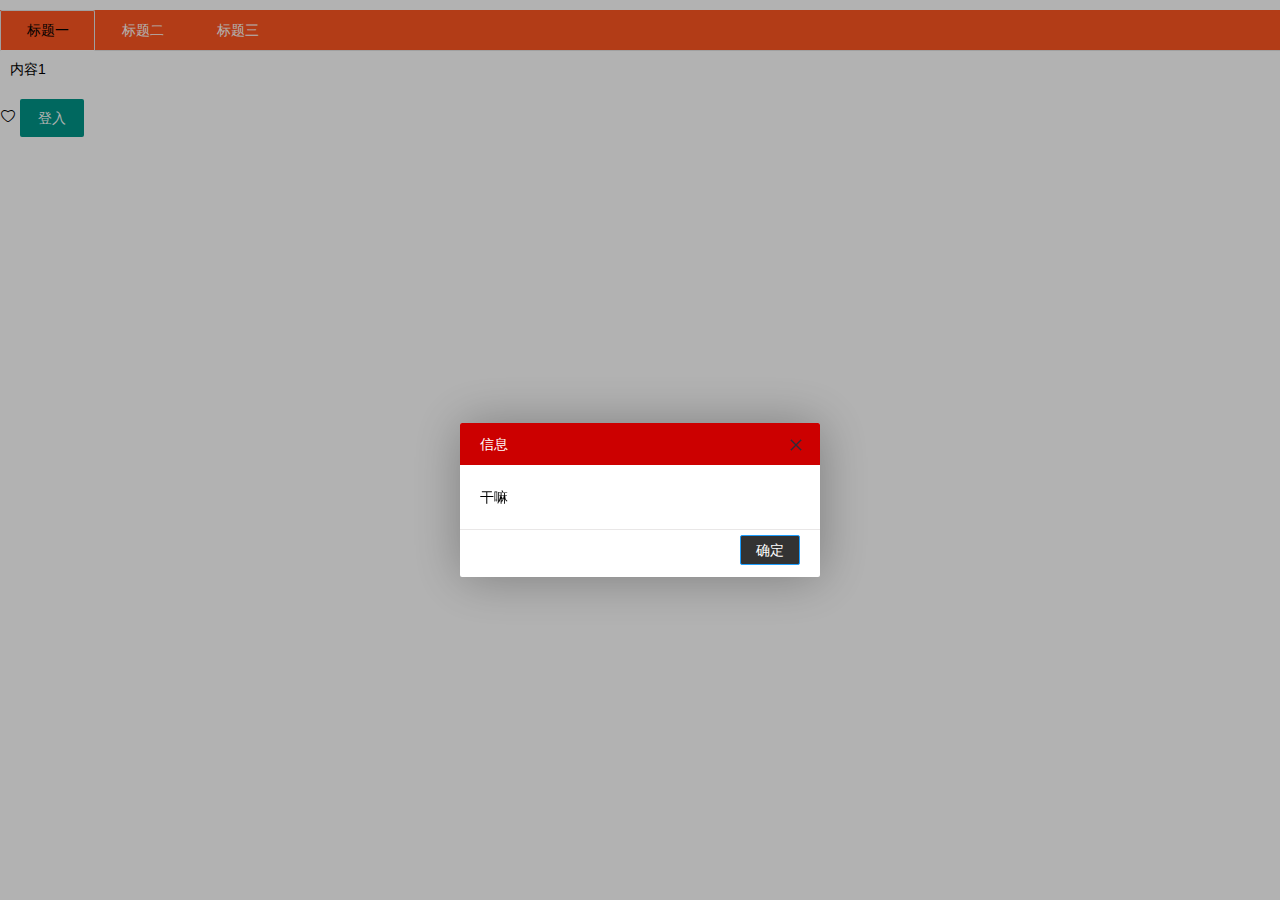
<file: layui/index.html>
<!DOCTYPE html>
<html>

<head>
  <meta charset="utf-8">
  <meta name="viewport" content="width=device-width, initial-scale=1, maximum-scale=1">
  <title>开始使用layui</title>
  <link rel="stylesheet" href="../layui/css/layui.css">
  <link rel="stylesheet" href="../layui/css/index.css">
</head>

<body>
  <div class="layui-tab">
    <ul class="layui-tab-title layui-bg-red">
      <li class="layui-this">标题一</li>
      <li>标题二</li>
      <li>标题三</li>
    </ul>
    <div class="layui-tab-content">
      <div class="layui-tab-item layui-show">内容1</div>
      <div class="layui-tab-item">内容2</div>
      <div class="layui-tab-item">内容3</div>
    </div>
  </div>
  <i class="layui-icon layui-icon-heart"></i>
  <button class="layui-btn" lay-submit lay-filter="login">登入</button>
  <!-- 你的HTML代码 -->
  <!-- <img src="images/face/3547992.gif" alt=""> -->
  <!-- 一般用于开发环境 -->
  <!-- <script src="../layui/layui.js"></script> -->
  <!-- <script src="../layui/layui.js"></script> -->
  <!-- <script>
    //一般直接写在一个js文件中

    // layui.use(["模块一","模块二"])模块加载
    // layui.use(['layer', 'form'], function () {
    //   var layer = layui.layer,
    //   form = layui.form;
    //   layer.msg('Hello World');
    //   console.log(layui.layer)
    // });
    layui.config({
      base: './my-module/js/' //你存放新模块的目录，注意，不是layui的模块目录
    }).use('index',function(){
      var index = layui.index
      console.log(index.index(5678))
    })

  </script> -->
    <!-- 一般用于线上环境 -->
    <script src="../layui/layui.all.js"></script>
    <script src="./demo.js"></script>
    <script>
      ! function () {
        //无需再执行layui.use()方法加载模块，直接使用即可
        // var form = layui.form,
        //   layer = layui.layer;
        //   layer.open({
        //     anim:6
        //   });
        // layer.msg('Hello World');

        // layui.config({
        //   base:'./my-module/js/'
        // }).use('index',function(){
        //   var index = layui.index
        //   console.log(index.index(564))
        // })
        // //…
        // var obj = 
        //   {
        //     key:"用户",
        //     value:{
        //       "姓名":"覃雷",
        //       "age":"50",
        //       "密码":123456
        //     }
        //   }
        // // 增  改
        // layui.data('user',obj)
        //   // 删
        // layui.data('user',{
        //   key:"姓名",
        //   remove:true
        // })
        // // 查
        // console.log(layui.data('user'))
        // // 查看设备信息
        // var device = layui.device();
        // console.log(device)


      }();
      
    </script>
  
</body>

</html>
</file>
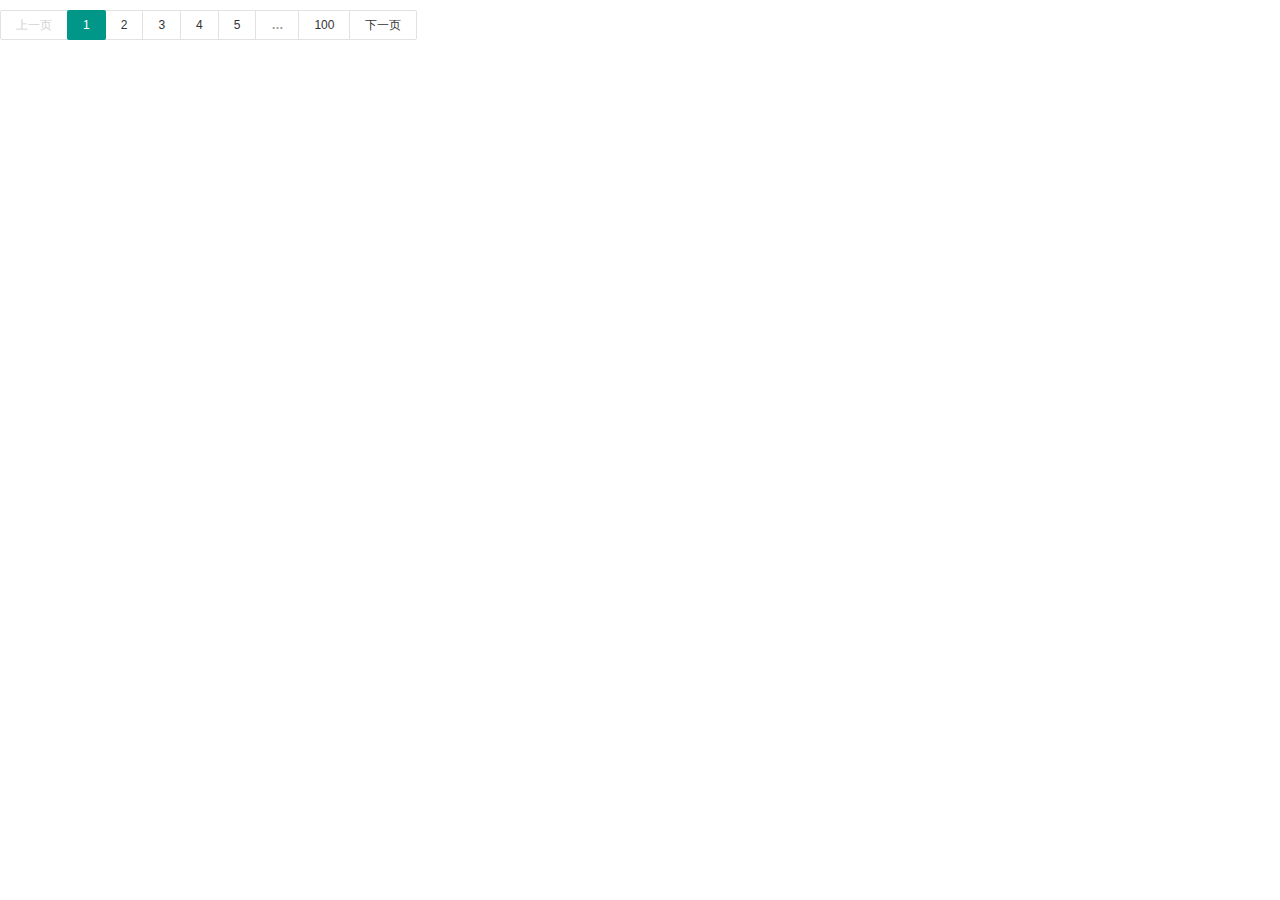
<file: layui/chat.html>
<!DOCTYPE html>
<html>

<head>
  <meta charset="utf-8">
  <title>layPage快速使用</title>
  <link rel="stylesheet" href="./css/layui.css" media="all">
</head>

<body>

  <div id="test1"></div>

  <script src="./layui.js"></script>
  <script>
    layui.use('laypage', function () {
      var laypage = layui.laypage;

      //执行一个laypage实例
      laypage.render({
        elem: 'test1' //注意，这里的 test1 是 ID，不用加 # 号
          ,
        count: 1000 //数据总数，从服务端得到
      });
    });
  </script>
</body>

</html>
</file>
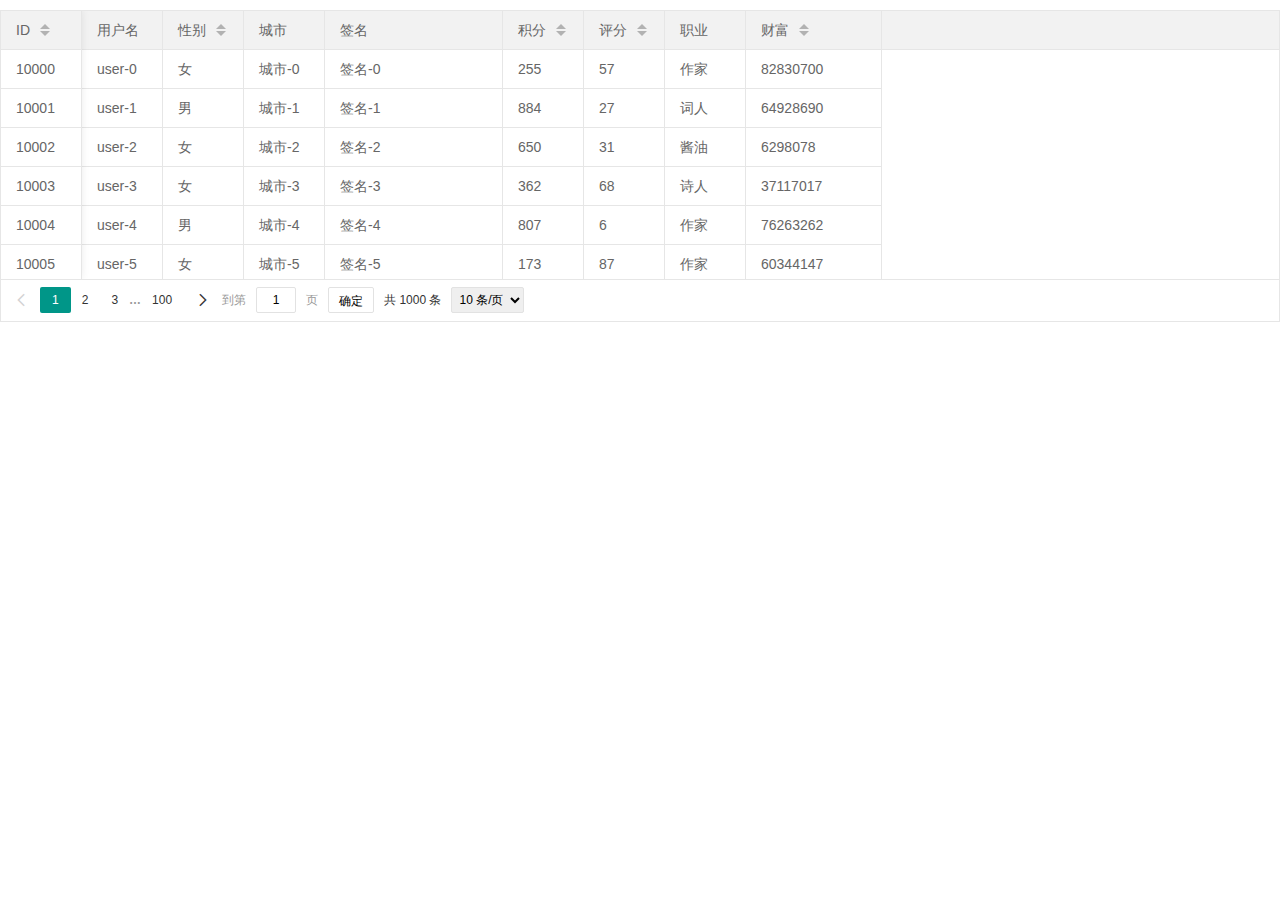
<file: layui/table.html>
<!DOCTYPE html>
<html>

<head>
  <meta charset="utf-8">
  <title>table模块快速使用</title>
  <link rel="stylesheet" href="../layui/css/layui.css" media="all">
</head>

<body>

  <table id="demo" lay-filter="test"></table>

  <script src="../layui/layui.js"></script>
  <script>
    layui.use('table', function () {
      var table = layui.table;

      //第一个实例
      table.render({
        elem: '#demo',
        height: 312,
        url: './demo/table/user.json' //数据接口
          ,
        page: true //开启分页
          ,
        cols: [
          [ //表头
            {
              field: 'id',
              title: 'ID',
              width: 80,
              sort: true,
              fixed: 'left'
            }, {
              field: 'username',
              title: '用户名',
              width: 80
            }, {
              field: 'sex',
              title: '性别',
              width: 80,
              sort: true
            }, {
              field: 'city',
              title: '城市',
              width: 80
            }, {
              field: 'sign',
              title: '签名',
              width: 177
            }, {
              field: 'experience',
              title: '积分',
              width: 80,
              sort: true
            }, {
              field: 'score',
              title: '评分',
              width: 80,
              sort: true
            }, {
              field: 'classify',
              title: '职业',
              width: 80
            }, {
              field: 'wealth',
              title: '财富',
              width: 135,
              sort: true
            }
          ]
        ]
      });

    });
  </script>
</body>

</html>
</file>
<file: layui/css/layui.css>
/** layui-v2.5.6 MIT License By https://www.layui.com */
 .layui-inline,img{display:inline-block;vertical-align:middle}h1,h2,h3,h4,h5,h6{font-weight:400}.layui-edge,.layui-header,.layui-inline,.layui-main{position:relative}.layui-body,.layui-edge,.layui-elip{overflow:hidden}.layui-btn,.layui-edge,.layui-inline,img{vertical-align:middle}.layui-btn,.layui-disabled,.layui-icon,.layui-unselect{-moz-user-select:none;-webkit-user-select:none;-ms-user-select:none}.layui-elip,.layui-form-checkbox span,.layui-form-pane .layui-form-label{text-overflow:ellipsis;white-space:nowrap}.layui-breadcrumb,.layui-tree-btnGroup{visibility:hidden}blockquote,body,button,dd,div,dl,dt,form,h1,h2,h3,h4,h5,h6,input,li,ol,p,pre,td,textarea,th,ul{margin:0;padding:0;-webkit-tap-highlight-color:rgba(0,0,0,0)}a:active,a:hover{outline:0}img{border:none}li{list-style:none}table{border-collapse:collapse;border-spacing:0}h4,h5,h6{font-size:100%}button,input,optgroup,option,select,textarea{font-family:inherit;font-size:inherit;font-style:inherit;font-weight:inherit;outline:0}pre{white-space:pre-wrap;white-space:-moz-pre-wrap;white-space:-pre-wrap;white-space:-o-pre-wrap;word-wrap:break-word}body{line-height:24px;font:14px Helvetica Neue,Helvetica,PingFang SC,Tahoma,Arial,sans-serif}hr{height:1px;margin:10px 0;border:0;clear:both}a{color:#333;text-decoration:none}a:hover{color:#777}a cite{font-style:normal;*cursor:pointer}.layui-border-box,.layui-border-box *{box-sizing:border-box}.layui-box,.layui-box *{box-sizing:content-box}.layui-clear{clear:both;*zoom:1}.layui-clear:after{content:'\20';clear:both;*zoom:1;display:block;height:0}.layui-inline{*display:inline;*zoom:1}.layui-edge{display:inline-block;width:0;height:0;border-width:6px;border-style:dashed;border-color:transparent}.layui-edge-top{top:-4px;border-bottom-color:#999;border-bottom-style:solid}.layui-edge-right{border-left-color:#999;border-left-style:solid}.layui-edge-bottom{top:2px;border-top-color:#999;border-top-style:solid}.layui-edge-left{border-right-color:#999;border-right-style:solid}.layui-disabled,.layui-disabled:hover{color:#d2d2d2!important;cursor:not-allowed!important}.layui-circle{border-radius:100%}.layui-show{display:block!important}.layui-hide{display:none!important}@font-face{font-family:layui-icon;src:url(../font/iconfont.eot?v=256);src:url(../font/iconfont.eot?v=256#iefix) format('embedded-opentype'),url(../font/iconfont.woff2?v=256) format('woff2'),url(../font/iconfont.woff?v=256) format('woff'),url(../font/iconfont.ttf?v=256) format('truetype'),url(../font/iconfont.svg?v=256#layui-icon) format('svg')}.layui-icon{font-family:layui-icon!important;font-size:16px;font-style:normal;-webkit-font-smoothing:antialiased;-moz-osx-font-smoothing:grayscale}.layui-icon-reply-fill:before{content:"\e611"}.layui-icon-set-fill:before{content:"\e614"}.layui-icon-menu-fill:before{content:"\e60f"}.layui-icon-search:before{content:"\e615"}.layui-icon-share:before{content:"\e641"}.layui-icon-set-sm:before{content:"\e620"}.layui-icon-engine:before{content:"\e628"}.layui-icon-close:before{content:"\1006"}.layui-icon-close-fill:before{content:"\1007"}.layui-icon-chart-screen:before{content:"\e629"}.layui-icon-star:before{content:"\e600"}.layui-icon-circle-dot:before{content:"\e617"}.layui-icon-chat:before{content:"\e606"}.layui-icon-release:before{content:"\e609"}.layui-icon-list:before{content:"\e60a"}.layui-icon-chart:before{content:"\e62c"}.layui-icon-ok-circle:before{content:"\1005"}.layui-icon-layim-theme:before{content:"\e61b"}.layui-icon-table:before{content:"\e62d"}.layui-icon-right:before{content:"\e602"}.layui-icon-left:before{content:"\e603"}.layui-icon-cart-simple:before{content:"\e698"}.layui-icon-face-cry:before{content:"\e69c"}.layui-icon-face-smile:before{content:"\e6af"}.layui-icon-survey:before{content:"\e6b2"}.layui-icon-tree:before{content:"\e62e"}.layui-icon-ie:before{content:"\e7bb"}.layui-icon-upload-circle:before{content:"\e62f"}.layui-icon-add-circle:before{content:"\e61f"}.layui-icon-download-circle:before{content:"\e601"}.layui-icon-templeate-1:before{content:"\e630"}.layui-icon-util:before{content:"\e631"}.layui-icon-face-surprised:before{content:"\e664"}.layui-icon-edit:before{content:"\e642"}.layui-icon-speaker:before{content:"\e645"}.layui-icon-down:before{content:"\e61a"}.layui-icon-file:before{content:"\e621"}.layui-icon-layouts:before{content:"\e632"}.layui-icon-rate-half:before{content:"\e6c9"}.layui-icon-add-circle-fine:before{content:"\e608"}.layui-icon-prev-circle:before{content:"\e633"}.layui-icon-read:before{content:"\e705"}.layui-icon-404:before{content:"\e61c"}.layui-icon-carousel:before{content:"\e634"}.layui-icon-help:before{content:"\e607"}.layui-icon-code-circle:before{content:"\e635"}.layui-icon-windows:before{content:"\e67f"}.layui-icon-water:before{content:"\e636"}.layui-icon-username:before{content:"\e66f"}.layui-icon-find-fill:before{content:"\e670"}.layui-icon-about:before{content:"\e60b"}.layui-icon-location:before{content:"\e715"}.layui-icon-up:before{content:"\e619"}.layui-icon-pause:before{content:"\e651"}.layui-icon-date:before{content:"\e637"}.layui-icon-layim-uploadfile:before{content:"\e61d"}.layui-icon-delete:before{content:"\e640"}.layui-icon-play:before{content:"\e652"}.layui-icon-top:before{content:"\e604"}.layui-icon-firefox:before{content:"\e686"}.layui-icon-friends:before{content:"\e612"}.layui-icon-refresh-3:before{content:"\e9aa"}.layui-icon-ok:before{content:"\e605"}.layui-icon-layer:before{content:"\e638"}.layui-icon-face-smile-fine:before{content:"\e60c"}.layui-icon-dollar:before{content:"\e659"}.layui-icon-group:before{content:"\e613"}.layui-icon-layim-download:before{content:"\e61e"}.layui-icon-picture-fine:before{content:"\e60d"}.layui-icon-link:before{content:"\e64c"}.layui-icon-diamond:before{content:"\e735"}.layui-icon-log:before{content:"\e60e"}.layui-icon-key:before{content:"\e683"}.layui-icon-rate-solid:before{content:"\e67a"}.layui-icon-fonts-del:before{content:"\e64f"}.layui-icon-unlink:before{content:"\e64d"}.layui-icon-fonts-clear:before{content:"\e639"}.layui-icon-triangle-r:before{content:"\e623"}.layui-icon-circle:before{content:"\e63f"}.layui-icon-radio:before{content:"\e643"}.layui-icon-align-center:before{content:"\e647"}.layui-icon-align-right:before{content:"\e648"}.layui-icon-align-left:before{content:"\e649"}.layui-icon-loading-1:before{content:"\e63e"}.layui-icon-return:before{content:"\e65c"}.layui-icon-fonts-strong:before{content:"\e62b"}.layui-icon-upload:before{content:"\e67c"}.layui-icon-dialogue:before{content:"\e63a"}.layui-icon-video:before{content:"\e6ed"}.layui-icon-headset:before{content:"\e6fc"}.layui-icon-cellphone-fine:before{content:"\e63b"}.layui-icon-add-1:before{content:"\e654"}.layui-icon-face-smile-b:before{content:"\e650"}.layui-icon-fonts-html:before{content:"\e64b"}.layui-icon-screen-full:before{content:"\e622"}.layui-icon-form:before{content:"\e63c"}.layui-icon-cart:before{content:"\e657"}.layui-icon-camera-fill:before{content:"\e65d"}.layui-icon-tabs:before{content:"\e62a"}.layui-icon-heart-fill:before{content:"\e68f"}.layui-icon-fonts-code:before{content:"\e64e"}.layui-icon-ios:before{content:"\e680"}.layui-icon-at:before{content:"\e687"}.layui-icon-fire:before{content:"\e756"}.layui-icon-set:before{content:"\e716"}.layui-icon-fonts-u:before{content:"\e646"}.layui-icon-triangle-d:before{content:"\e625"}.layui-icon-tips:before{content:"\e702"}.layui-icon-picture:before{content:"\e64a"}.layui-icon-more-vertical:before{content:"\e671"}.layui-icon-bluetooth:before{content:"\e689"}.layui-icon-flag:before{content:"\e66c"}.layui-icon-loading:before{content:"\e63d"}.layui-icon-fonts-i:before{content:"\e644"}.layui-icon-refresh-1:before{content:"\e666"}.layui-icon-rmb:before{content:"\e65e"}.layui-icon-addition:before{content:"\e624"}.layui-icon-home:before{content:"\e68e"}.layui-icon-time:before{content:"\e68d"}.layui-icon-user:before{content:"\e770"}.layui-icon-notice:before{content:"\e667"}.layui-icon-chrome:before{content:"\e68a"}.layui-icon-edge:before{content:"\e68b"}.layui-icon-login-weibo:before{content:"\e675"}.layui-icon-voice:before{content:"\e688"}.layui-icon-upload-drag:before{content:"\e681"}.layui-icon-login-qq:before{content:"\e676"}.layui-icon-snowflake:before{content:"\e6b1"}.layui-icon-heart:before{content:"\e68c"}.layui-icon-logout:before{content:"\e682"}.layui-icon-file-b:before{content:"\e655"}.layui-icon-template:before{content:"\e663"}.layui-icon-transfer:before{content:"\e691"}.layui-icon-auz:before{content:"\e672"}.layui-icon-console:before{content:"\e665"}.layui-icon-app:before{content:"\e653"}.layui-icon-prev:before{content:"\e65a"}.layui-icon-website:before{content:"\e7ae"}.layui-icon-next:before{content:"\e65b"}.layui-icon-component:before{content:"\e857"}.layui-icon-android:before{content:"\e684"}.layui-icon-more:before{content:"\e65f"}.layui-icon-login-wechat:before{content:"\e677"}.layui-icon-shrink-right:before{content:"\e668"}.layui-icon-spread-left:before{content:"\e66b"}.layui-icon-camera:before{content:"\e660"}.layui-icon-note:before{content:"\e66e"}.layui-icon-refresh:before{content:"\e669"}.layui-icon-female:before{content:"\e661"}.layui-icon-male:before{content:"\e662"}.layui-icon-screen-restore:before{content:"\e758"}.layui-icon-password:before{content:"\e673"}.layui-icon-senior:before{content:"\e674"}.layui-icon-theme:before{content:"\e66a"}.layui-icon-tread:before{content:"\e6c5"}.layui-icon-praise:before{content:"\e6c6"}.layui-icon-star-fill:before{content:"\e658"}.layui-icon-rate:before{content:"\e67b"}.layui-icon-template-1:before{content:"\e656"}.layui-icon-vercode:before{content:"\e679"}.layui-icon-service:before{content:"\e626"}.layui-icon-cellphone:before{content:"\e678"}.layui-icon-print:before{content:"\e66d"}.layui-icon-cols:before{content:"\e610"}.layui-icon-wifi:before{content:"\e7e0"}.layui-icon-export:before{content:"\e67d"}.layui-icon-rss:before{content:"\e808"}.layui-icon-slider:before{content:"\e714"}.layui-icon-email:before{content:"\e618"}.layui-icon-subtraction:before{content:"\e67e"}.layui-icon-mike:before{content:"\e6dc"}.layui-icon-light:before{content:"\e748"}.layui-icon-gift:before{content:"\e627"}.layui-icon-mute:before{content:"\e685"}.layui-icon-reduce-circle:before{content:"\e616"}.layui-icon-music:before{content:"\e690"}.layui-main{width:1140px;margin:0 auto}.layui-header{z-index:1000;height:60px}.layui-header a:hover{transition:all .5s;-webkit-transition:all .5s}.layui-side{position:fixed;left:0;top:0;bottom:0;z-index:999;width:200px;overflow-x:hidden}.layui-side-scroll{position:relative;width:220px;height:100%;overflow-x:hidden}.layui-body{position:absolute;left:200px;right:0;top:0;bottom:0;z-index:998;width:auto;overflow-y:auto;box-sizing:border-box}.layui-layout-body{overflow:hidden}.layui-layout-admin .layui-header{background-color:#23262E}.layui-layout-admin .layui-side{top:60px;width:200px;overflow-x:hidden}.layui-layout-admin .layui-body{position:fixed;top:60px;bottom:44px}.layui-layout-admin .layui-main{width:auto;margin:0 15px}.layui-layout-admin .layui-footer{position:fixed;left:200px;right:0;bottom:0;height:44px;line-height:44px;padding:0 15px;background-color:#eee}.layui-layout-admin .layui-logo{position:absolute;left:0;top:0;width:200px;height:100%;line-height:60px;text-align:center;color:#009688;font-size:16px}.layui-layout-admin .layui-header .layui-nav{background:0 0}.layui-layout-left{position:absolute!important;left:200px;top:0}.layui-layout-right{position:absolute!important;right:0;top:0}.layui-container{position:relative;margin:0 auto;padding:0 15px;box-sizing:border-box}.layui-fluid{position:relative;margin:0 auto;padding:0 15px}.layui-row:after,.layui-row:before{content:'';display:block;clear:both}.layui-col-lg1,.layui-col-lg10,.layui-col-lg11,.layui-col-lg12,.layui-col-lg2,.layui-col-lg3,.layui-col-lg4,.layui-col-lg5,.layui-col-lg6,.layui-col-lg7,.layui-col-lg8,.layui-col-lg9,.layui-col-md1,.layui-col-md10,.layui-col-md11,.layui-col-md12,.layui-col-md2,.layui-col-md3,.layui-col-md4,.layui-col-md5,.layui-col-md6,.layui-col-md7,.layui-col-md8,.layui-col-md9,.layui-col-sm1,.layui-col-sm10,.layui-col-sm11,.layui-col-sm12,.layui-col-sm2,.layui-col-sm3,.layui-col-sm4,.layui-col-sm5,.layui-col-sm6,.layui-col-sm7,.layui-col-sm8,.layui-col-sm9,.layui-col-xs1,.layui-col-xs10,.layui-col-xs11,.layui-col-xs12,.layui-col-xs2,.layui-col-xs3,.layui-col-xs4,.layui-col-xs5,.layui-col-xs6,.layui-col-xs7,.layui-col-xs8,.layui-col-xs9{position:relative;display:block;box-sizing:border-box}.layui-col-xs1,.layui-col-xs10,.layui-col-xs11,.layui-col-xs12,.layui-col-xs2,.layui-col-xs3,.layui-col-xs4,.layui-col-xs5,.layui-col-xs6,.layui-col-xs7,.layui-col-xs8,.layui-col-xs9{float:left}.layui-col-xs1{width:8.33333333%}.layui-col-xs2{width:16.66666667%}.layui-col-xs3{width:25%}.layui-col-xs4{width:33.33333333%}.layui-col-xs5{width:41.66666667%}.layui-col-xs6{width:50%}.layui-col-xs7{width:58.33333333%}.layui-col-xs8{width:66.66666667%}.layui-col-xs9{width:75%}.layui-col-xs10{width:83.33333333%}.layui-col-xs11{width:91.66666667%}.layui-col-xs12{width:100%}.layui-col-xs-offset1{margin-left:8.33333333%}.layui-col-xs-offset2{margin-left:16.66666667%}.layui-col-xs-offset3{margin-left:25%}.layui-col-xs-offset4{margin-left:33.33333333%}.layui-col-xs-offset5{margin-left:41.66666667%}.layui-col-xs-offset6{margin-left:50%}.layui-col-xs-offset7{margin-left:58.33333333%}.layui-col-xs-offset8{margin-left:66.66666667%}.layui-col-xs-offset9{margin-left:75%}.layui-col-xs-offset10{margin-left:83.33333333%}.layui-col-xs-offset11{margin-left:91.66666667%}.layui-col-xs-offset12{margin-left:100%}@media screen and (max-width:768px){.layui-hide-xs{display:none!important}.layui-show-xs-block{display:block!important}.layui-show-xs-inline{display:inline!important}.layui-show-xs-inline-block{display:inline-block!important}}@media screen and (min-width:768px){.layui-container{width:750px}.layui-hide-sm{display:none!important}.layui-show-sm-block{display:block!important}.layui-show-sm-inline{display:inline!important}.layui-show-sm-inline-block{display:inline-block!important}.layui-col-sm1,.layui-col-sm10,.layui-col-sm11,.layui-col-sm12,.layui-col-sm2,.layui-col-sm3,.layui-col-sm4,.layui-col-sm5,.layui-col-sm6,.layui-col-sm7,.layui-col-sm8,.layui-col-sm9{float:left}.layui-col-sm1{width:8.33333333%}.layui-col-sm2{width:16.66666667%}.layui-col-sm3{width:25%}.layui-col-sm4{width:33.33333333%}.layui-col-sm5{width:41.66666667%}.layui-col-sm6{width:50%}.layui-col-sm7{width:58.33333333%}.layui-col-sm8{width:66.66666667%}.layui-col-sm9{width:75%}.layui-col-sm10{width:83.33333333%}.layui-col-sm11{width:91.66666667%}.layui-col-sm12{width:100%}.layui-col-sm-offset1{margin-left:8.33333333%}.layui-col-sm-offset2{margin-left:16.66666667%}.layui-col-sm-offset3{margin-left:25%}.layui-col-sm-offset4{margin-left:33.33333333%}.layui-col-sm-offset5{margin-left:41.66666667%}.layui-col-sm-offset6{margin-left:50%}.layui-col-sm-offset7{margin-left:58.33333333%}.layui-col-sm-offset8{margin-left:66.66666667%}.layui-col-sm-offset9{margin-left:75%}.layui-col-sm-offset10{margin-left:83.33333333%}.layui-col-sm-offset11{margin-left:91.66666667%}.layui-col-sm-offset12{margin-left:100%}}@media screen and (min-width:992px){.layui-container{width:970px}.layui-hide-md{display:none!important}.layui-show-md-block{display:block!important}.layui-show-md-inline{display:inline!important}.layui-show-md-inline-block{display:inline-block!important}.layui-col-md1,.layui-col-md10,.layui-col-md11,.layui-col-md12,.layui-col-md2,.layui-col-md3,.layui-col-md4,.layui-col-md5,.layui-col-md6,.layui-col-md7,.layui-col-md8,.layui-col-md9{float:left}.layui-col-md1{width:8.33333333%}.layui-col-md2{width:16.66666667%}.layui-col-md3{width:25%}.layui-col-md4{width:33.33333333%}.layui-col-md5{width:41.66666667%}.layui-col-md6{width:50%}.layui-col-md7{width:58.33333333%}.layui-col-md8{width:66.66666667%}.layui-col-md9{width:75%}.layui-col-md10{width:83.33333333%}.layui-col-md11{width:91.66666667%}.layui-col-md12{width:100%}.layui-col-md-offset1{margin-left:8.33333333%}.layui-col-md-offset2{margin-left:16.66666667%}.layui-col-md-offset3{margin-left:25%}.layui-col-md-offset4{margin-left:33.33333333%}.layui-col-md-offset5{margin-left:41.66666667%}.layui-col-md-offset6{margin-left:50%}.layui-col-md-offset7{margin-left:58.33333333%}.layui-col-md-offset8{margin-left:66.66666667%}.layui-col-md-offset9{margin-left:75%}.layui-col-md-offset10{margin-left:83.33333333%}.layui-col-md-offset11{margin-left:91.66666667%}.layui-col-md-offset12{margin-left:100%}}@media screen and (min-width:1200px){.layui-container{width:1170px}.layui-hide-lg{display:none!important}.layui-show-lg-block{display:block!important}.layui-show-lg-inline{display:inline!important}.layui-show-lg-inline-block{display:inline-block!important}.layui-col-lg1,.layui-col-lg10,.layui-col-lg11,.layui-col-lg12,.layui-col-lg2,.layui-col-lg3,.layui-col-lg4,.layui-col-lg5,.layui-col-lg6,.layui-col-lg7,.layui-col-lg8,.layui-col-lg9{float:left}.layui-col-lg1{width:8.33333333%}.layui-col-lg2{width:16.66666667%}.layui-col-lg3{width:25%}.layui-col-lg4{width:33.33333333%}.layui-col-lg5{width:41.66666667%}.layui-col-lg6{width:50%}.layui-col-lg7{width:58.33333333%}.layui-col-lg8{width:66.66666667%}.layui-col-lg9{width:75%}.layui-col-lg10{width:83.33333333%}.layui-col-lg11{width:91.66666667%}.layui-col-lg12{width:100%}.layui-col-lg-offset1{margin-left:8.33333333%}.layui-col-lg-offset2{margin-left:16.66666667%}.layui-col-lg-offset3{margin-left:25%}.layui-col-lg-offset4{margin-left:33.33333333%}.layui-col-lg-offset5{margin-left:41.66666667%}.layui-col-lg-offset6{margin-left:50%}.layui-col-lg-offset7{margin-left:58.33333333%}.layui-col-lg-offset8{margin-left:66.66666667%}.layui-col-lg-offset9{margin-left:75%}.layui-col-lg-offset10{margin-left:83.33333333%}.layui-col-lg-offset11{margin-left:91.66666667%}.layui-col-lg-offset12{margin-left:100%}}.layui-col-space1{margin:-.5px}.layui-col-space1>*{padding:.5px}.layui-col-space2{margin:-1px}.layui-col-space2>*{padding:1px}.layui-col-space4{margin:-2px}.layui-col-space4>*{padding:2px}.layui-col-space5{margin:-2.5px}.layui-col-space5>*{padding:2.5px}.layui-col-space6{margin:-3px}.layui-col-space6>*{padding:3px}.layui-col-space8{margin:-4px}.layui-col-space8>*{padding:4px}.layui-col-space10{margin:-5px}.layui-col-space10>*{padding:5px}.layui-col-space12{margin:-6px}.layui-col-space12>*{padding:6px}.layui-col-space14{margin:-7px}.layui-col-space14>*{padding:7px}.layui-col-space15{margin:-7.5px}.layui-col-space15>*{padding:7.5px}.layui-col-space16{margin:-8px}.layui-col-space16>*{padding:8px}.layui-col-space18{margin:-9px}.layui-col-space18>*{padding:9px}.layui-col-space20{margin:-10px}.layui-col-space20>*{padding:10px}.layui-col-space22{margin:-11px}.layui-col-space22>*{padding:11px}.layui-col-space24{margin:-12px}.layui-col-space24>*{padding:12px}.layui-col-space25{margin:-12.5px}.layui-col-space25>*{padding:12.5px}.layui-col-space26{margin:-13px}.layui-col-space26>*{padding:13px}.layui-col-space28{margin:-14px}.layui-col-space28>*{padding:14px}.layui-col-space30{margin:-15px}.layui-col-space30>*{padding:15px}.layui-btn,.layui-input,.layui-select,.layui-textarea,.layui-upload-button{outline:0;-webkit-appearance:none;transition:all .3s;-webkit-transition:all .3s;box-sizing:border-box}.layui-elem-quote{margin-bottom:10px;padding:15px;line-height:22px;border-left:5px solid #009688;border-radius:0 2px 2px 0;background-color:#f2f2f2}.layui-quote-nm{border-style:solid;border-width:1px 1px 1px 5px;background:0 0}.layui-elem-field{margin-bottom:10px;padding:0;border-width:1px;border-style:solid}.layui-elem-field legend{margin-left:20px;padding:0 10px;font-size:20px;font-weight:300}.layui-field-title{margin:10px 0 20px;border-width:1px 0 0}.layui-field-box{padding:10px 15px}.layui-field-title .layui-field-box{padding:10px 0}.layui-progress{position:relative;height:6px;border-radius:20px;background-color:#e2e2e2}.layui-progress-bar{position:absolute;left:0;top:0;width:0;max-width:100%;height:6px;border-radius:20px;text-align:right;background-color:#5FB878;transition:all .3s;-webkit-transition:all .3s}.layui-progress-big,.layui-progress-big .layui-progress-bar{height:18px;line-height:18px}.layui-progress-text{position:relative;top:-20px;line-height:18px;font-size:12px;color:#666}.layui-progress-big .layui-progress-text{position:static;padding:0 10px;color:#fff}.layui-collapse{border-width:1px;border-style:solid;border-radius:2px}.layui-colla-content,.layui-colla-item{border-top-width:1px;border-top-style:solid}.layui-colla-item:first-child{border-top:none}.layui-colla-title{position:relative;height:42px;line-height:42px;padding:0 15px 0 35px;color:#333;background-color:#f2f2f2;cursor:pointer;font-size:14px;overflow:hidden}.layui-colla-content{display:none;padding:10px 15px;line-height:22px;color:#666}.layui-colla-icon{position:absolute;left:15px;top:0;font-size:14px}.layui-card{margin-bottom:15px;border-radius:2px;background-color:#fff;box-shadow:0 1px 2px 0 rgba(0,0,0,.05)}.layui-card:last-child{margin-bottom:0}.layui-card-header{position:relative;height:42px;line-height:42px;padding:0 15px;border-bottom:1px solid #f6f6f6;color:#333;border-radius:2px 2px 0 0;font-size:14px}.layui-bg-black,.layui-bg-blue,.layui-bg-cyan,.layui-bg-green,.layui-bg-orange,.layui-bg-red{color:#fff!important}.layui-card-body{position:relative;padding:10px 15px;line-height:24px}.layui-card-body[pad15]{padding:15px}.layui-card-body[pad20]{padding:20px}.layui-card-body .layui-table{margin:5px 0}.layui-card .layui-tab{margin:0}.layui-panel-window{position:relative;padding:15px;border-radius:0;border-top:5px solid #E6E6E6;background-color:#fff}.layui-auxiliar-moving{position:fixed;left:0;right:0;top:0;bottom:0;width:100%;height:100%;background:0 0;z-index:9999999999}.layui-form-label,.layui-form-mid,.layui-form-select,.layui-input-block,.layui-input-inline,.layui-textarea{position:relative}.layui-bg-red{background-color:#FF5722!important}.layui-bg-orange{background-color:#FFB800!important}.layui-bg-green{background-color:#009688!important}.layui-bg-cyan{background-color:#2F4056!important}.layui-bg-blue{background-color:#1E9FFF!important}.layui-bg-black{background-color:#393D49!important}.layui-bg-gray{background-color:#eee!important;color:#666!important}.layui-badge-rim,.layui-colla-content,.layui-colla-item,.layui-collapse,.layui-elem-field,.layui-form-pane .layui-form-item[pane],.layui-form-pane .layui-form-label,.layui-input,.layui-layedit,.layui-layedit-tool,.layui-quote-nm,.layui-select,.layui-tab-bar,.layui-tab-card,.layui-tab-title,.layui-tab-title .layui-this:after,.layui-textarea{border-color:#e6e6e6}.layui-timeline-item:before,hr{background-color:#e6e6e6}.layui-text{line-height:22px;font-size:14px;color:#666}.layui-text h1,.layui-text h2,.layui-text h3{font-weight:500;color:#333}.layui-text h1{font-size:30px}.layui-text h2{font-size:24px}.layui-text h3{font-size:18px}.layui-text a:not(.layui-btn){color:#01AAED}.layui-text a:not(.layui-btn):hover{text-decoration:underline}.layui-text ul{padding:5px 0 5px 15px}.layui-text ul li{margin-top:5px;list-style-type:disc}.layui-text em,.layui-word-aux{color:#999!important;padding:0 5px!important}.layui-btn{display:inline-block;height:38px;line-height:38px;padding:0 18px;background-color:#009688;color:#fff;white-space:nowrap;text-align:center;font-size:14px;border:none;border-radius:2px;cursor:pointer}.layui-btn:hover{opacity:.8;filter:alpha(opacity=80);color:#fff}.layui-btn:active{opacity:1;filter:alpha(opacity=100)}.layui-btn+.layui-btn{margin-left:10px}.layui-btn-container{font-size:0}.layui-btn-container .layui-btn{margin-right:10px;margin-bottom:10px}.layui-btn-container .layui-btn+.layui-btn{margin-left:0}.layui-table .layui-btn-container .layui-btn{margin-bottom:9px}.layui-btn-radius{border-radius:100px}.layui-btn .layui-icon{margin-right:3px;font-size:18px;vertical-align:bottom;vertical-align:middle\9}.layui-btn-primary{border:1px solid #C9C9C9;background-color:#fff;color:#555}.layui-btn-primary:hover{border-color:#009688;color:#333}.layui-btn-normal{background-color:#1E9FFF}.layui-btn-warm{background-color:#FFB800}.layui-btn-danger{background-color:#FF5722}.layui-btn-checked{background-color:#5FB878}.layui-btn-disabled,.layui-btn-disabled:active,.layui-btn-disabled:hover{border:1px solid #e6e6e6;background-color:#FBFBFB;color:#C9C9C9;cursor:not-allowed;opacity:1}.layui-btn-lg{height:44px;line-height:44px;padding:0 25px;font-size:16px}.layui-btn-sm{height:30px;line-height:30px;padding:0 10px;font-size:12px}.layui-btn-sm i{font-size:16px!important}.layui-btn-xs{height:22px;line-height:22px;padding:0 5px;font-size:12px}.layui-btn-xs i{font-size:14px!important}.layui-btn-group{display:inline-block;vertical-align:middle;font-size:0}.layui-btn-group .layui-btn{margin-left:0!important;margin-right:0!important;border-left:1px solid rgba(255,255,255,.5);border-radius:0}.layui-btn-group .layui-btn-primary{border-left:none}.layui-btn-group .layui-btn-primary:hover{border-color:#C9C9C9;color:#009688}.layui-btn-group .layui-btn:first-child{border-left:none;border-radius:2px 0 0 2px}.layui-btn-group .layui-btn-primary:first-child{border-left:1px solid #c9c9c9}.layui-btn-group .layui-btn:last-child{border-radius:0 2px 2px 0}.layui-btn-group .layui-btn+.layui-btn{margin-left:0}.layui-btn-group+.layui-btn-group{margin-left:10px}.layui-btn-fluid{width:100%}.layui-input,.layui-select,.layui-textarea{height:38px;line-height:1.3;line-height:38px\9;border-width:1px;border-style:solid;background-color:#fff;border-radius:2px}.layui-input::-webkit-input-placeholder,.layui-select::-webkit-input-placeholder,.layui-textarea::-webkit-input-placeholder{line-height:1.3}.layui-input,.layui-textarea{display:block;width:100%;padding-left:10px}.layui-input:hover,.layui-textarea:hover{border-color:#D2D2D2!important}.layui-input:focus,.layui-textarea:focus{border-color:#C9C9C9!important}.layui-textarea{min-height:100px;height:auto;line-height:20px;padding:6px 10px;resize:vertical}.layui-select{padding:0 10px}.layui-form input[type=checkbox],.layui-form input[type=radio],.layui-form select{display:none}.layui-form [lay-ignore]{display:initial}.layui-form-item{margin-bottom:15px;clear:both;*zoom:1}.layui-form-item:after{content:'\20';clear:both;*zoom:1;display:block;height:0}.layui-form-label{float:left;display:block;padding:9px 15px;width:80px;font-weight:400;line-height:20px;text-align:right}.layui-form-label-col{display:block;float:none;padding:9px 0;line-height:20px;text-align:left}.layui-form-item .layui-inline{margin-bottom:5px;margin-right:10px}.layui-input-block{margin-left:110px;min-height:36px}.layui-input-inline{display:inline-block;vertical-align:middle}.layui-form-item .layui-input-inline{float:left;width:190px;margin-right:10px}.layui-form-text .layui-input-inline{width:auto}.layui-form-mid{float:left;display:block;padding:9px 0!important;line-height:20px;margin-right:10px}.layui-form-danger+.layui-form-select .layui-input,.layui-form-danger:focus{border-color:#FF5722!important}.layui-form-select .layui-input{padding-right:30px;cursor:pointer}.layui-form-select .layui-edge{position:absolute;right:10px;top:50%;margin-top:-3px;cursor:pointer;border-width:6px;border-top-color:#c2c2c2;border-top-style:solid;transition:all .3s;-webkit-transition:all .3s}.layui-form-select dl{display:none;position:absolute;left:0;top:42px;padding:5px 0;z-index:899;min-width:100%;border:1px solid #d2d2d2;max-height:300px;overflow-y:auto;background-color:#fff;border-radius:2px;box-shadow:0 2px 4px rgba(0,0,0,.12);box-sizing:border-box}.layui-form-select dl dd,.layui-form-select dl dt{padding:0 10px;line-height:36px;white-space:nowrap;overflow:hidden;text-overflow:ellipsis}.layui-form-select dl dt{font-size:12px;color:#999}.layui-form-select dl dd{cursor:pointer}.layui-form-select dl dd:hover{background-color:#f2f2f2;-webkit-transition:.5s all;transition:.5s all}.layui-form-select .layui-select-group dd{padding-left:20px}.layui-form-select dl dd.layui-select-tips{padding-left:10px!important;color:#999}.layui-form-select dl dd.layui-this{background-color:#5FB878;color:#fff}.layui-form-checkbox,.layui-form-select dl dd.layui-disabled{background-color:#fff}.layui-form-selected dl{display:block}.layui-form-checkbox,.layui-form-checkbox *,.layui-form-switch{display:inline-block;vertical-align:middle}.layui-form-selected .layui-edge{margin-top:-9px;-webkit-transform:rotate(180deg);transform:rotate(180deg);margin-top:-3px\9}:root .layui-form-selected .layui-edge{margin-top:-9px\0/IE9}.layui-form-selectup dl{top:auto;bottom:42px}.layui-select-none{margin:5px 0;text-align:center;color:#999}.layui-select-disabled .layui-disabled{border-color:#eee!important}.layui-select-disabled .layui-edge{border-top-color:#d2d2d2}.layui-form-checkbox{position:relative;height:30px;line-height:30px;margin-right:10px;padding-right:30px;cursor:pointer;font-size:0;-webkit-transition:.1s linear;transition:.1s linear;box-sizing:border-box}.layui-form-checkbox span{padding:0 10px;height:100%;font-size:14px;border-radius:2px 0 0 2px;background-color:#d2d2d2;color:#fff;overflow:hidden}.layui-form-checkbox:hover span{background-color:#c2c2c2}.layui-form-checkbox i{position:absolute;right:0;top:0;width:30px;height:28px;border:1px solid #d2d2d2;border-left:none;border-radius:0 2px 2px 0;color:#fff;font-size:20px;text-align:center}.layui-form-checkbox:hover i{border-color:#c2c2c2;color:#c2c2c2}.layui-form-checked,.layui-form-checked:hover{border-color:#5FB878}.layui-form-checked span,.layui-form-checked:hover span{background-color:#5FB878}.layui-form-checked i,.layui-form-checked:hover i{color:#5FB878}.layui-form-item .layui-form-checkbox{margin-top:4px}.layui-form-checkbox[lay-skin=primary]{height:auto!important;line-height:normal!important;min-width:18px;min-height:18px;border:none!important;margin-right:0;padding-left:28px;padding-right:0;background:0 0}.layui-form-checkbox[lay-skin=primary] span{padding-left:0;padding-right:15px;line-height:18px;background:0 0;color:#666}.layui-form-checkbox[lay-skin=primary] i{right:auto;left:0;width:16px;height:16px;line-height:16px;border:1px solid #d2d2d2;font-size:12px;border-radius:2px;background-color:#fff;-webkit-transition:.1s linear;transition:.1s linear}.layui-form-checkbox[lay-skin=primary]:hover i{border-color:#5FB878;color:#fff}.layui-form-checked[lay-skin=primary] i{border-color:#5FB878!important;background-color:#5FB878;color:#fff}.layui-checkbox-disbaled[lay-skin=primary] span{background:0 0!important;color:#c2c2c2}.layui-checkbox-disbaled[lay-skin=primary]:hover i{border-color:#d2d2d2}.layui-form-item .layui-form-checkbox[lay-skin=primary]{margin-top:10px}.layui-form-switch{position:relative;height:22px;line-height:22px;min-width:35px;padding:0 5px;margin-top:8px;border:1px solid #d2d2d2;border-radius:20px;cursor:pointer;background-color:#fff;-webkit-transition:.1s linear;transition:.1s linear}.layui-form-switch i{position:absolute;left:5px;top:3px;width:16px;height:16px;border-radius:20px;background-color:#d2d2d2;-webkit-transition:.1s linear;transition:.1s linear}.layui-form-switch em{position:relative;top:0;width:25px;margin-left:21px;padding:0!important;text-align:center!important;color:#999!important;font-style:normal!important;font-size:12px}.layui-form-onswitch{border-color:#5FB878;background-color:#5FB878}.layui-checkbox-disbaled,.layui-checkbox-disbaled i{border-color:#e2e2e2!important}.layui-form-onswitch i{left:100%;margin-left:-21px;background-color:#fff}.layui-form-onswitch em{margin-left:5px;margin-right:21px;color:#fff!important}.layui-checkbox-disbaled span{background-color:#e2e2e2!important}.layui-checkbox-disbaled:hover i{color:#fff!important}[lay-radio]{display:none}.layui-form-radio,.layui-form-radio *{display:inline-block;vertical-align:middle}.layui-form-radio{line-height:28px;margin:6px 10px 0 0;padding-right:10px;cursor:pointer;font-size:0}.layui-form-radio *{font-size:14px}.layui-form-radio>i{margin-right:8px;font-size:22px;color:#c2c2c2}.layui-form-radio>i:hover,.layui-form-radioed>i{color:#5FB878}.layui-radio-disbaled>i{color:#e2e2e2!important}.layui-form-pane .layui-form-label{width:110px;padding:8px 15px;height:38px;line-height:20px;border-width:1px;border-style:solid;border-radius:2px 0 0 2px;text-align:center;background-color:#FBFBFB;overflow:hidden;box-sizing:border-box}.layui-form-pane .layui-input-inline{margin-left:-1px}.layui-form-pane .layui-input-block{margin-left:110px;left:-1px}.layui-form-pane .layui-input{border-radius:0 2px 2px 0}.layui-form-pane .layui-form-text .layui-form-label{float:none;width:100%;border-radius:2px;box-sizing:border-box;text-align:left}.layui-form-pane .layui-form-text .layui-input-inline{display:block;margin:0;top:-1px;clear:both}.layui-form-pane .layui-form-text .layui-input-block{margin:0;left:0;top:-1px}.layui-form-pane .layui-form-text .layui-textarea{min-height:100px;border-radius:0 0 2px 2px}.layui-form-pane .layui-form-checkbox{margin:4px 0 4px 10px}.layui-form-pane .layui-form-radio,.layui-form-pane .layui-form-switch{margin-top:6px;margin-left:10px}.layui-form-pane .layui-form-item[pane]{position:relative;border-width:1px;border-style:solid}.layui-form-pane .layui-form-item[pane] .layui-form-label{position:absolute;left:0;top:0;height:100%;border-width:0 1px 0 0}.layui-form-pane .layui-form-item[pane] .layui-input-inline{margin-left:110px}@media screen and (max-width:450px){.layui-form-item .layui-form-label{text-overflow:ellipsis;overflow:hidden;white-space:nowrap}.layui-form-item .layui-inline{display:block;margin-right:0;margin-bottom:20px;clear:both}.layui-form-item .layui-inline:after{content:'\20';clear:both;display:block;height:0}.layui-form-item .layui-input-inline{display:block;float:none;left:-3px;width:auto;margin:0 0 10px 112px}.layui-form-item .layui-input-inline+.layui-form-mid{margin-left:110px;top:-5px;padding:0}.layui-form-item .layui-form-checkbox{margin-right:5px;margin-bottom:5px}}.layui-layedit{border-width:1px;border-style:solid;border-radius:2px}.layui-layedit-tool{padding:3px 5px;border-bottom-width:1px;border-bottom-style:solid;font-size:0}.layedit-tool-fixed{position:fixed;top:0;border-top:1px solid #e2e2e2}.layui-layedit-tool .layedit-tool-mid,.layui-layedit-tool .layui-icon{display:inline-block;vertical-align:middle;text-align:center;font-size:14px}.layui-layedit-tool .layui-icon{position:relative;width:32px;height:30px;line-height:30px;margin:3px 5px;color:#777;cursor:pointer;border-radius:2px}.layui-layedit-tool .layui-icon:hover{color:#393D49}.layui-layedit-tool .layui-icon:active{color:#000}.layui-layedit-tool .layedit-tool-active{background-color:#e2e2e2;color:#000}.layui-layedit-tool .layui-disabled,.layui-layedit-tool .layui-disabled:hover{color:#d2d2d2;cursor:not-allowed}.layui-layedit-tool .layedit-tool-mid{width:1px;height:18px;margin:0 10px;background-color:#d2d2d2}.layedit-tool-html{width:50px!important;font-size:30px!important}.layedit-tool-b,.layedit-tool-code,.layedit-tool-help{font-size:16px!important}.layedit-tool-d,.layedit-tool-face,.layedit-tool-image,.layedit-tool-unlink{font-size:18px!important}.layedit-tool-image input{position:absolute;font-size:0;left:0;top:0;width:100%;height:100%;opacity:.01;filter:Alpha(opacity=1);cursor:pointer}.layui-layedit-iframe iframe{display:block;width:100%}#LAY_layedit_code{overflow:hidden}.layui-laypage{display:inline-block;*display:inline;*zoom:1;vertical-align:middle;margin:10px 0;font-size:0}.layui-laypage>a:first-child,.layui-laypage>a:first-child em{border-radius:2px 0 0 2px}.layui-laypage>a:last-child,.layui-laypage>a:last-child em{border-radius:0 2px 2px 0}.layui-laypage>:first-child{margin-left:0!important}.layui-laypage>:last-child{margin-right:0!important}.layui-laypage a,.layui-laypage button,.layui-laypage input,.layui-laypage select,.layui-laypage span{border:1px solid #e2e2e2}.layui-laypage a,.layui-laypage span{display:inline-block;*display:inline;*zoom:1;vertical-align:middle;padding:0 15px;height:28px;line-height:28px;margin:0 -1px 5px 0;background-color:#fff;color:#333;font-size:12px}.layui-flow-more a *,.layui-laypage input,.layui-table-view select[lay-ignore]{display:inline-block}.layui-laypage a:hover{color:#009688}.layui-laypage em{font-style:normal}.layui-laypage .layui-laypage-spr{color:#999;font-weight:700}.layui-laypage a{text-decoration:none}.layui-laypage .layui-laypage-curr{position:relative}.layui-laypage .layui-laypage-curr em{position:relative;color:#fff}.layui-laypage .layui-laypage-curr .layui-laypage-em{position:absolute;left:-1px;top:-1px;padding:1px;width:100%;height:100%;background-color:#009688}.layui-laypage-em{border-radius:2px}.layui-laypage-next em,.layui-laypage-prev em{font-family:Sim sun;font-size:16px}.layui-laypage .layui-laypage-count,.layui-laypage .layui-laypage-limits,.layui-laypage .layui-laypage-refresh,.layui-laypage .layui-laypage-skip{margin-left:10px;margin-right:10px;padding:0;border:none}.layui-laypage .layui-laypage-limits,.layui-laypage .layui-laypage-refresh{vertical-align:top}.layui-laypage .layui-laypage-refresh i{font-size:18px;cursor:pointer}.layui-laypage select{height:22px;padding:3px;border-radius:2px;cursor:pointer}.layui-laypage .layui-laypage-skip{height:30px;line-height:30px;color:#999}.layui-laypage button,.layui-laypage input{height:30px;line-height:30px;border-radius:2px;vertical-align:top;background-color:#fff;box-sizing:border-box}.layui-laypage input{width:40px;margin:0 10px;padding:0 3px;text-align:center}.layui-laypage input:focus,.layui-laypage select:focus{border-color:#009688!important}.layui-laypage button{margin-left:10px;padding:0 10px;cursor:pointer}.layui-table,.layui-table-view{margin:10px 0}.layui-flow-more{margin:10px 0;text-align:center;color:#999;font-size:14px}.layui-flow-more a{height:32px;line-height:32px}.layui-flow-more a *{vertical-align:top}.layui-flow-more a cite{padding:0 20px;border-radius:3px;background-color:#eee;color:#333;font-style:normal}.layui-flow-more a cite:hover{opacity:.8}.layui-flow-more a i{font-size:30px;color:#737383}.layui-table{width:100%;background-color:#fff;color:#666}.layui-table tr{transition:all .3s;-webkit-transition:all .3s}.layui-table th{text-align:left;font-weight:400}.layui-table tbody tr:hover,.layui-table thead tr,.layui-table-click,.layui-table-header,.layui-table-hover,.layui-table-mend,.layui-table-patch,.layui-table-tool,.layui-table-total,.layui-table-total tr,.layui-table[lay-even] tr:nth-child(even){background-color:#f2f2f2}.layui-table td,.layui-table th,.layui-table-col-set,.layui-table-fixed-r,.layui-table-grid-down,.layui-table-header,.layui-table-page,.layui-table-tips-main,.layui-table-tool,.layui-table-total,.layui-table-view,.layui-table[lay-skin=line],.layui-table[lay-skin=row]{border-width:1px;border-style:solid;border-color:#e6e6e6}.layui-table td,.layui-table th{position:relative;padding:9px 15px;min-height:20px;line-height:20px;font-size:14px}.layui-table[lay-skin=line] td,.layui-table[lay-skin=line] th{border-width:0 0 1px}.layui-table[lay-skin=row] td,.layui-table[lay-skin=row] th{border-width:0 1px 0 0}.layui-table[lay-skin=nob] td,.layui-table[lay-skin=nob] th{border:none}.layui-table img{max-width:100px}.layui-table[lay-size=lg] td,.layui-table[lay-size=lg] th{padding:15px 30px}.layui-table-view .layui-table[lay-size=lg] .layui-table-cell{height:40px;line-height:40px}.layui-table[lay-size=sm] td,.layui-table[lay-size=sm] th{font-size:12px;padding:5px 10px}.layui-table-view .layui-table[lay-size=sm] .layui-table-cell{height:20px;line-height:20px}.layui-table[lay-data]{display:none}.layui-table-box{position:relative;overflow:hidden}.layui-table-view .layui-table{position:relative;width:auto;margin:0}.layui-table-view .layui-table[lay-skin=line]{border-width:0 1px 0 0}.layui-table-view .layui-table[lay-skin=row]{border-width:0 0 1px}.layui-table-view .layui-table td,.layui-table-view .layui-table th{padding:5px 0;border-top:none;border-left:none}.layui-table-view .layui-table th.layui-unselect .layui-table-cell span{cursor:pointer}.layui-table-view .layui-table td{cursor:default}.layui-table-view .layui-table td[data-edit=text]{cursor:text}.layui-table-view .layui-form-checkbox[lay-skin=primary] i{width:18px;height:18px}.layui-table-view .layui-form-radio{line-height:0;padding:0}.layui-table-view .layui-form-radio>i{margin:0;font-size:20px}.layui-table-init{position:absolute;left:0;top:0;width:100%;height:100%;text-align:center;z-index:110}.layui-table-init .layui-icon{position:absolute;left:50%;top:50%;margin:-15px 0 0 -15px;font-size:30px;color:#c2c2c2}.layui-table-header{border-width:0 0 1px;overflow:hidden}.layui-table-header .layui-table{margin-bottom:-1px}.layui-table-tool .layui-inline[lay-event]{position:relative;width:26px;height:26px;padding:5px;line-height:16px;margin-right:10px;text-align:center;color:#333;border:1px solid #ccc;cursor:pointer;-webkit-transition:.5s all;transition:.5s all}.layui-table-tool .layui-inline[lay-event]:hover{border:1px solid #999}.layui-table-tool-temp{padding-right:120px}.layui-table-tool-self{position:absolute;right:17px;top:10px}.layui-table-tool .layui-table-tool-self .layui-inline[lay-event]{margin:0 0 0 10px}.layui-table-tool-panel{position:absolute;top:29px;left:-1px;padding:5px 0;min-width:150px;min-height:40px;border:1px solid #d2d2d2;text-align:left;overflow-y:auto;background-color:#fff;box-shadow:0 2px 4px rgba(0,0,0,.12)}.layui-table-cell,.layui-table-tool-panel li{overflow:hidden;text-overflow:ellipsis;white-space:nowrap}.layui-table-tool-panel li{padding:0 10px;line-height:30px;-webkit-transition:.5s all;transition:.5s all}.layui-table-tool-panel li .layui-form-checkbox[lay-skin=primary]{width:100%;padding-left:28px}.layui-table-tool-panel li:hover{background-color:#f2f2f2}.layui-table-tool-panel li .layui-form-checkbox[lay-skin=primary] i{position:absolute;left:0;top:0}.layui-table-tool-panel li .layui-form-checkbox[lay-skin=primary] span{padding:0}.layui-table-tool .layui-table-tool-self .layui-table-tool-panel{left:auto;right:-1px}.layui-table-col-set{position:absolute;right:0;top:0;width:20px;height:100%;border-width:0 0 0 1px;background-color:#fff}.layui-table-sort{width:10px;height:20px;margin-left:5px;cursor:pointer!important}.layui-table-sort .layui-edge{position:absolute;left:5px;border-width:5px}.layui-table-sort .layui-table-sort-asc{top:3px;border-top:none;border-bottom-style:solid;border-bottom-color:#b2b2b2}.layui-table-sort .layui-table-sort-asc:hover{border-bottom-color:#666}.layui-table-sort .layui-table-sort-desc{bottom:5px;border-bottom:none;border-top-style:solid;border-top-color:#b2b2b2}.layui-table-sort .layui-table-sort-desc:hover{border-top-color:#666}.layui-table-sort[lay-sort=asc] .layui-table-sort-asc{border-bottom-color:#000}.layui-table-sort[lay-sort=desc] .layui-table-sort-desc{border-top-color:#000}.layui-table-cell{height:28px;line-height:28px;padding:0 15px;position:relative;box-sizing:border-box}.layui-table-cell .layui-form-checkbox[lay-skin=primary]{top:-1px;padding:0}.layui-table-cell .layui-table-link{color:#01AAED}.laytable-cell-checkbox,.laytable-cell-numbers,.laytable-cell-radio,.laytable-cell-space{padding:0;text-align:center}.layui-table-body{position:relative;overflow:auto;margin-right:-1px;margin-bottom:-1px}.layui-table-body .layui-none{line-height:26px;padding:15px;text-align:center;color:#999}.layui-table-fixed{position:absolute;left:0;top:0;z-index:101}.layui-table-fixed .layui-table-body{overflow:hidden}.layui-table-fixed-l{box-shadow:0 -1px 8px rgba(0,0,0,.08)}.layui-table-fixed-r{left:auto;right:-1px;border-width:0 0 0 1px;box-shadow:-1px 0 8px rgba(0,0,0,.08)}.layui-table-fixed-r .layui-table-header{position:relative;overflow:visible}.layui-table-mend{position:absolute;right:-49px;top:0;height:100%;width:50px}.layui-table-tool{position:relative;z-index:890;width:100%;min-height:50px;line-height:30px;padding:10px 15px;border-width:0 0 1px}.layui-table-tool .layui-btn-container{margin-bottom:-10px}.layui-table-page,.layui-table-total{border-width:1px 0 0;margin-bottom:-1px;overflow:hidden}.layui-table-page{position:relative;width:100%;padding:7px 7px 0;height:41px;font-size:12px;white-space:nowrap}.layui-table-page>div{height:26px}.layui-table-page .layui-laypage{margin:0}.layui-table-page .layui-laypage a,.layui-table-page .layui-laypage span{height:26px;line-height:26px;margin-bottom:10px;border:none;background:0 0}.layui-table-page .layui-laypage a,.layui-table-page .layui-laypage span.layui-laypage-curr{padding:0 12px}.layui-table-page .layui-laypage span{margin-left:0;padding:0}.layui-table-page .layui-laypage .layui-laypage-prev{margin-left:-7px!important}.layui-table-page .layui-laypage .layui-laypage-curr .layui-laypage-em{left:0;top:0;padding:0}.layui-table-page .layui-laypage button,.layui-table-page .layui-laypage input{height:26px;line-height:26px}.layui-table-page .layui-laypage input{width:40px}.layui-table-page .layui-laypage button{padding:0 10px}.layui-table-page select{height:18px}.layui-table-patch .layui-table-cell{padding:0;width:30px}.layui-table-edit{position:absolute;left:0;top:0;width:100%;height:100%;padding:0 14px 1px;border-radius:0;box-shadow:1px 1px 20px rgba(0,0,0,.15)}.layui-table-edit:focus{border-color:#5FB878!important}select.layui-table-edit{padding:0 0 0 10px;border-color:#C9C9C9}.layui-table-view .layui-form-checkbox,.layui-table-view .layui-form-radio,.layui-table-view .layui-form-switch{top:0;margin:0;box-sizing:content-box}.layui-table-view .layui-form-checkbox{top:-1px;height:26px;line-height:26px}.layui-table-view .layui-form-checkbox i{height:26px}.layui-table-grid .layui-table-cell{overflow:visible}.layui-table-grid-down{position:absolute;top:0;right:0;width:26px;height:100%;padding:5px 0;border-width:0 0 0 1px;text-align:center;background-color:#fff;color:#999;cursor:pointer}.layui-table-grid-down .layui-icon{position:absolute;top:50%;left:50%;margin:-8px 0 0 -8px}.layui-table-grid-down:hover{background-color:#fbfbfb}body .layui-table-tips .layui-layer-content{background:0 0;padding:0;box-shadow:0 1px 6px rgba(0,0,0,.12)}.layui-table-tips-main{margin:-44px 0 0 -1px;max-height:150px;padding:8px 15px;font-size:14px;overflow-y:scroll;background-color:#fff;color:#666}.layui-table-tips-c{position:absolute;right:-3px;top:-13px;width:20px;height:20px;padding:3px;cursor:pointer;background-color:#666;border-radius:50%;color:#fff}.layui-table-tips-c:hover{background-color:#777}.layui-table-tips-c:before{position:relative;right:-2px}.layui-upload-file{display:none!important;opacity:.01;filter:Alpha(opacity=1)}.layui-upload-drag,.layui-upload-form,.layui-upload-wrap{display:inline-block}.layui-upload-list{margin:10px 0}.layui-upload-choose{padding:0 10px;color:#999}.layui-upload-drag{position:relative;padding:30px;border:1px dashed #e2e2e2;background-color:#fff;text-align:center;cursor:pointer;color:#999}.layui-upload-drag .layui-icon{font-size:50px;color:#009688}.layui-upload-drag[lay-over]{border-color:#009688}.layui-upload-iframe{position:absolute;width:0;height:0;border:0;visibility:hidden}.layui-upload-wrap{position:relative;vertical-align:middle}.layui-upload-wrap .layui-upload-file{display:block!important;position:absolute;left:0;top:0;z-index:10;font-size:100px;width:100%;height:100%;opacity:.01;filter:Alpha(opacity=1);cursor:pointer}.layui-transfer-active,.layui-transfer-box{display:inline-block;vertical-align:middle}.layui-transfer-box,.layui-transfer-header,.layui-transfer-search{border-width:0;border-style:solid;border-color:#e6e6e6}.layui-transfer-box{position:relative;border-width:1px;width:200px;height:360px;border-radius:2px;background-color:#fff}.layui-transfer-box .layui-form-checkbox{width:100%;margin:0!important}.layui-transfer-header{height:38px;line-height:38px;padding:0 10px;border-bottom-width:1px}.layui-transfer-search{position:relative;padding:10px;border-bottom-width:1px}.layui-transfer-search .layui-input{height:32px;padding-left:30px;font-size:12px}.layui-transfer-search .layui-icon-search{position:absolute;left:20px;top:50%;margin-top:-8px;color:#666}.layui-transfer-active{margin:0 15px}.layui-transfer-active .layui-btn{display:block;margin:0;padding:0 15px;background-color:#5FB878;border-color:#5FB878;color:#fff}.layui-transfer-active .layui-btn-disabled{background-color:#FBFBFB;border-color:#e6e6e6;color:#C9C9C9}.layui-transfer-active .layui-btn:first-child{margin-bottom:15px}.layui-transfer-active .layui-btn .layui-icon{margin:0;font-size:14px!important}.layui-transfer-data{padding:5px 0;overflow:auto}.layui-transfer-data li{height:32px;line-height:32px;padding:0 10px}.layui-transfer-data li:hover{background-color:#f2f2f2;transition:.5s all}.layui-transfer-data .layui-none{padding:15px 10px;text-align:center;color:#999}.layui-nav{position:relative;padding:0 20px;background-color:#393D49;color:#fff;border-radius:2px;font-size:0;box-sizing:border-box}.layui-nav *{font-size:14px}.layui-nav .layui-nav-item{position:relative;display:inline-block;*display:inline;*zoom:1;vertical-align:middle;line-height:60px}.layui-nav .layui-nav-item a{display:block;padding:0 20px;color:#fff;color:rgba(255,255,255,.7);transition:all .3s;-webkit-transition:all .3s}.layui-nav .layui-this:after,.layui-nav-bar,.layui-nav-tree .layui-nav-itemed:after{position:absolute;left:0;top:0;width:0;height:5px;background-color:#5FB878;transition:all .2s;-webkit-transition:all .2s}.layui-nav-bar{z-index:1000}.layui-nav .layui-nav-item a:hover,.layui-nav .layui-this a{color:#fff}.layui-nav .layui-this:after{content:'';top:auto;bottom:0;width:100%}.layui-nav-img{width:30px;height:30px;margin-right:10px;border-radius:50%}.layui-nav .layui-nav-more{content:'';width:0;height:0;border-style:solid dashed dashed;border-color:#fff transparent transparent;overflow:hidden;cursor:pointer;transition:all .2s;-webkit-transition:all .2s;position:absolute;top:50%;right:3px;margin-top:-3px;border-width:6px;border-top-color:rgba(255,255,255,.7)}.layui-nav .layui-nav-mored,.layui-nav-itemed>a .layui-nav-more{margin-top:-9px;border-style:dashed dashed solid;border-color:transparent transparent #fff}.layui-nav-child{display:none;position:absolute;left:0;top:65px;min-width:100%;line-height:36px;padding:5px 0;box-shadow:0 2px 4px rgba(0,0,0,.12);border:1px solid #d2d2d2;background-color:#fff;z-index:100;border-radius:2px;white-space:nowrap}.layui-nav .layui-nav-child a{color:#333}.layui-nav .layui-nav-child a:hover{background-color:#f2f2f2;color:#000}.layui-nav-child dd{position:relative}.layui-nav .layui-nav-child dd.layui-this a,.layui-nav-child dd.layui-this{background-color:#5FB878;color:#fff}.layui-nav-child dd.layui-this:after{display:none}.layui-nav-tree{width:200px;padding:0}.layui-nav-tree .layui-nav-item{display:block;width:100%;line-height:45px}.layui-nav-tree .layui-nav-item a{position:relative;height:45px;line-height:45px;text-overflow:ellipsis;overflow:hidden;white-space:nowrap}.layui-nav-tree .layui-nav-item a:hover{background-color:#4E5465}.layui-nav-tree .layui-nav-bar{width:5px;height:0;background-color:#009688}.layui-nav-tree .layui-nav-child dd.layui-this,.layui-nav-tree .layui-nav-child dd.layui-this a,.layui-nav-tree .layui-this,.layui-nav-tree .layui-this>a,.layui-nav-tree .layui-this>a:hover{background-color:#009688;color:#fff}.layui-nav-tree .layui-this:after{display:none}.layui-nav-itemed>a,.layui-nav-tree .layui-nav-title a,.layui-nav-tree .layui-nav-title a:hover{color:#fff!important}.layui-nav-tree .layui-nav-child{position:relative;z-index:0;top:0;border:none;box-shadow:none}.layui-nav-tree .layui-nav-child a{height:40px;line-height:40px;color:#fff;color:rgba(255,255,255,.7)}.layui-nav-tree .layui-nav-child,.layui-nav-tree .layui-nav-child a:hover{background:0 0;color:#fff}.layui-nav-tree .layui-nav-more{right:10px}.layui-nav-itemed>.layui-nav-child{display:block;padding:0;background-color:rgba(0,0,0,.3)!important}.layui-nav-itemed>.layui-nav-child>.layui-this>.layui-nav-child{display:block}.layui-nav-side{position:fixed;top:0;bottom:0;left:0;overflow-x:hidden;z-index:999}.layui-bg-blue .layui-nav-bar,.layui-bg-blue .layui-nav-itemed:after,.layui-bg-blue .layui-this:after{background-color:#93D1FF}.layui-bg-blue .layui-nav-child dd.layui-this{background-color:#1E9FFF}.layui-bg-blue .layui-nav-itemed>a,.layui-nav-tree.layui-bg-blue .layui-nav-title a,.layui-nav-tree.layui-bg-blue .layui-nav-title a:hover{background-color:#007DDB!important}.layui-breadcrumb{font-size:0}.layui-breadcrumb>*{font-size:14px}.layui-breadcrumb a{color:#999!important}.layui-breadcrumb a:hover{color:#5FB878!important}.layui-breadcrumb a cite{color:#666;font-style:normal}.layui-breadcrumb span[lay-separator]{margin:0 10px;color:#999}.layui-tab{margin:10px 0;text-align:left!important}.layui-tab[overflow]>.layui-tab-title{overflow:hidden}.layui-tab-title{position:relative;left:0;height:40px;white-space:nowrap;font-size:0;border-bottom-width:1px;border-bottom-style:solid;transition:all .2s;-webkit-transition:all .2s}.layui-tab-title li{display:inline-block;*display:inline;*zoom:1;vertical-align:middle;font-size:14px;transition:all .2s;-webkit-transition:all .2s;position:relative;line-height:40px;min-width:65px;padding:0 15px;text-align:center;cursor:pointer}.layui-tab-title li a{display:block}.layui-tab-title .layui-this{color:#000}.layui-tab-title .layui-this:after{position:absolute;left:0;top:0;content:'';width:100%;height:41px;border-width:1px;border-style:solid;border-bottom-color:#fff;border-radius:2px 2px 0 0;box-sizing:border-box;pointer-events:none}.layui-tab-bar{position:absolute;right:0;top:0;z-index:10;width:30px;height:39px;line-height:39px;border-width:1px;border-style:solid;border-radius:2px;text-align:center;background-color:#fff;cursor:pointer}.layui-tab-bar .layui-icon{position:relative;display:inline-block;top:3px;transition:all .3s;-webkit-transition:all .3s}.layui-tab-item{display:none}.layui-tab-more{padding-right:30px;height:auto!important;white-space:normal!important}.layui-tab-more li.layui-this:after{border-bottom-color:#e2e2e2;border-radius:2px}.layui-tab-more .layui-tab-bar .layui-icon{top:-2px;top:3px\9;-webkit-transform:rotate(180deg);transform:rotate(180deg)}:root .layui-tab-more .layui-tab-bar .layui-icon{top:-2px\0/IE9}.layui-tab-content{padding:10px}.layui-tab-title li .layui-tab-close{position:relative;display:inline-block;width:18px;height:18px;line-height:20px;margin-left:8px;top:1px;text-align:center;font-size:14px;color:#c2c2c2;transition:all .2s;-webkit-transition:all .2s}.layui-tab-title li .layui-tab-close:hover{border-radius:2px;background-color:#FF5722;color:#fff}.layui-tab-brief>.layui-tab-title .layui-this{color:#009688}.layui-tab-brief>.layui-tab-more li.layui-this:after,.layui-tab-brief>.layui-tab-title .layui-this:after{border:none;border-radius:0;border-bottom:2px solid #5FB878}.layui-tab-brief[overflow]>.layui-tab-title .layui-this:after{top:-1px}.layui-tab-card{border-width:1px;border-style:solid;border-radius:2px;box-shadow:0 2px 5px 0 rgba(0,0,0,.1)}.layui-tab-card>.layui-tab-title{background-color:#f2f2f2}.layui-tab-card>.layui-tab-title li{margin-right:-1px;margin-left:-1px}.layui-tab-card>.layui-tab-title .layui-this{background-color:#fff}.layui-tab-card>.layui-tab-title .layui-this:after{border-top:none;border-width:1px;border-bottom-color:#fff}.layui-tab-card>.layui-tab-title .layui-tab-bar{height:40px;line-height:40px;border-radius:0;border-top:none;border-right:none}.layui-tab-card>.layui-tab-more .layui-this{background:0 0;color:#5FB878}.layui-tab-card>.layui-tab-more .layui-this:after{border:none}.layui-timeline{padding-left:5px}.layui-timeline-item{position:relative;padding-bottom:20px}.layui-timeline-axis{position:absolute;left:-5px;top:0;z-index:10;width:20px;height:20px;line-height:20px;background-color:#fff;color:#5FB878;border-radius:50%;text-align:center;cursor:pointer}.layui-timeline-axis:hover{color:#FF5722}.layui-timeline-item:before{content:'';position:absolute;left:5px;top:0;z-index:0;width:1px;height:100%}.layui-timeline-item:last-child:before{display:none}.layui-timeline-item:first-child:before{display:block}.layui-timeline-content{padding-left:25px}.layui-timeline-title{position:relative;margin-bottom:10px}.layui-badge,.layui-badge-dot,.layui-badge-rim{position:relative;display:inline-block;padding:0 6px;font-size:12px;text-align:center;background-color:#FF5722;color:#fff;border-radius:2px}.layui-badge{height:18px;line-height:18px}.layui-badge-dot{width:8px;height:8px;padding:0;border-radius:50%}.layui-badge-rim{height:18px;line-height:18px;border-width:1px;border-style:solid;background-color:#fff;color:#666}.layui-btn .layui-badge,.layui-btn .layui-badge-dot{margin-left:5px}.layui-nav .layui-badge,.layui-nav .layui-badge-dot{position:absolute;top:50%;margin:-8px 6px 0}.layui-tab-title .layui-badge,.layui-tab-title .layui-badge-dot{left:5px;top:-2px}.layui-carousel{position:relative;left:0;top:0;background-color:#f8f8f8}.layui-carousel>[carousel-item]{position:relative;width:100%;height:100%;overflow:hidden}.layui-carousel>[carousel-item]:before{position:absolute;content:'\e63d';left:50%;top:50%;width:100px;line-height:20px;margin:-10px 0 0 -50px;text-align:center;color:#c2c2c2;font-family:layui-icon!important;font-size:30px;font-style:normal;-webkit-font-smoothing:antialiased;-moz-osx-font-smoothing:grayscale}.layui-carousel>[carousel-item]>*{display:none;position:absolute;left:0;top:0;width:100%;height:100%;background-color:#f8f8f8;transition-duration:.3s;-webkit-transition-duration:.3s}.layui-carousel-updown>*{-webkit-transition:.3s ease-in-out up;transition:.3s ease-in-out up}.layui-carousel-arrow{display:none\9;opacity:0;position:absolute;left:10px;top:50%;margin-top:-18px;width:36px;height:36px;line-height:36px;text-align:center;font-size:20px;border:0;border-radius:50%;background-color:rgba(0,0,0,.2);color:#fff;-webkit-transition-duration:.3s;transition-duration:.3s;cursor:pointer}.layui-carousel-arrow[lay-type=add]{left:auto!important;right:10px}.layui-carousel:hover .layui-carousel-arrow[lay-type=add],.layui-carousel[lay-arrow=always] .layui-carousel-arrow[lay-type=add]{right:20px}.layui-carousel[lay-arrow=always] .layui-carousel-arrow{opacity:1;left:20px}.layui-carousel[lay-arrow=none] .layui-carousel-arrow{display:none}.layui-carousel-arrow:hover,.layui-carousel-ind ul:hover{background-color:rgba(0,0,0,.35)}.layui-carousel:hover .layui-carousel-arrow{display:block\9;opacity:1;left:20px}.layui-carousel-ind{position:relative;top:-35px;width:100%;line-height:0!important;text-align:center;font-size:0}.layui-carousel[lay-indicator=outside]{margin-bottom:30px}.layui-carousel[lay-indicator=outside] .layui-carousel-ind{top:10px}.layui-carousel[lay-indicator=outside] .layui-carousel-ind ul{background-color:rgba(0,0,0,.5)}.layui-carousel[lay-indicator=none] .layui-carousel-ind{display:none}.layui-carousel-ind ul{display:inline-block;padding:5px;background-color:rgba(0,0,0,.2);border-radius:10px;-webkit-transition-duration:.3s;transition-duration:.3s}.layui-carousel-ind li{display:inline-block;width:10px;height:10px;margin:0 3px;font-size:14px;background-color:#e2e2e2;background-color:rgba(255,255,255,.5);border-radius:50%;cursor:pointer;-webkit-transition-duration:.3s;transition-duration:.3s}.layui-carousel-ind li:hover{background-color:rgba(255,255,255,.7)}.layui-carousel-ind li.layui-this{background-color:#fff}.layui-carousel>[carousel-item]>.layui-carousel-next,.layui-carousel>[carousel-item]>.layui-carousel-prev,.layui-carousel>[carousel-item]>.layui-this{display:block}.layui-carousel>[carousel-item]>.layui-this{left:0}.layui-carousel>[carousel-item]>.layui-carousel-prev{left:-100%}.layui-carousel>[carousel-item]>.layui-carousel-next{left:100%}.layui-carousel>[carousel-item]>.layui-carousel-next.layui-carousel-left,.layui-carousel>[carousel-item]>.layui-carousel-prev.layui-carousel-right{left:0}.layui-carousel>[carousel-item]>.layui-this.layui-carousel-left{left:-100%}.layui-carousel>[carousel-item]>.layui-this.layui-carousel-right{left:100%}.layui-carousel[lay-anim=updown] .layui-carousel-arrow{left:50%!important;top:20px;margin:0 0 0 -18px}.layui-carousel[lay-anim=updown]>[carousel-item]>*,.layui-carousel[lay-anim=fade]>[carousel-item]>*{left:0!important}.layui-carousel[lay-anim=updown] .layui-carousel-arrow[lay-type=add]{top:auto!important;bottom:20px}.layui-carousel[lay-anim=updown] .layui-carousel-ind{position:absolute;top:50%;right:20px;width:auto;height:auto}.layui-carousel[lay-anim=updown] .layui-carousel-ind ul{padding:3px 5px}.layui-carousel[lay-anim=updown] .layui-carousel-ind li{display:block;margin:6px 0}.layui-carousel[lay-anim=updown]>[carousel-item]>.layui-this{top:0}.layui-carousel[lay-anim=updown]>[carousel-item]>.layui-carousel-prev{top:-100%}.layui-carousel[lay-anim=updown]>[carousel-item]>.layui-carousel-next{top:100%}.layui-carousel[lay-anim=updown]>[carousel-item]>.layui-carousel-next.layui-carousel-left,.layui-carousel[lay-anim=updown]>[carousel-item]>.layui-carousel-prev.layui-carousel-right{top:0}.layui-carousel[lay-anim=updown]>[carousel-item]>.layui-this.layui-carousel-left{top:-100%}.layui-carousel[lay-anim=updown]>[carousel-item]>.layui-this.layui-carousel-right{top:100%}.layui-carousel[lay-anim=fade]>[carousel-item]>.layui-carousel-next,.layui-carousel[lay-anim=fade]>[carousel-item]>.layui-carousel-prev{opacity:0}.layui-carousel[lay-anim=fade]>[carousel-item]>.layui-carousel-next.layui-carousel-left,.layui-carousel[lay-anim=fade]>[carousel-item]>.layui-carousel-prev.layui-carousel-right{opacity:1}.layui-carousel[lay-anim=fade]>[carousel-item]>.layui-this.layui-carousel-left,.layui-carousel[lay-anim=fade]>[carousel-item]>.layui-this.layui-carousel-right{opacity:0}.layui-fixbar{position:fixed;right:15px;bottom:15px;z-index:999999}.layui-fixbar li{width:50px;height:50px;line-height:50px;margin-bottom:1px;text-align:center;cursor:pointer;font-size:30px;background-color:#9F9F9F;color:#fff;border-radius:2px;opacity:.95}.layui-fixbar li:hover{opacity:.85}.layui-fixbar li:active{opacity:1}.layui-fixbar .layui-fixbar-top{display:none;font-size:40px}body .layui-util-face{border:none;background:0 0}body .layui-util-face .layui-layer-content{padding:0;background-color:#fff;color:#666;box-shadow:none}.layui-util-face .layui-layer-TipsG{display:none}.layui-util-face ul{position:relative;width:372px;padding:10px;border:1px solid #D9D9D9;background-color:#fff;box-shadow:0 0 20px rgba(0,0,0,.2)}.layui-util-face ul li{cursor:pointer;float:left;border:1px solid #e8e8e8;height:22px;width:26px;overflow:hidden;margin:-1px 0 0 -1px;padding:4px 2px;text-align:center}.layui-util-face ul li:hover{position:relative;z-index:2;border:1px solid #eb7350;background:#fff9ec}.layui-code{position:relative;margin:10px 0;padding:15px;line-height:20px;border:1px solid #ddd;border-left-width:6px;background-color:#F2F2F2;color:#333;font-family:Courier New;font-size:12px}.layui-rate,.layui-rate *{display:inline-block;vertical-align:middle}.layui-rate{padding:10px 5px 10px 0;font-size:0}.layui-rate li i.layui-icon{font-size:20px;color:#FFB800;margin-right:5px;transition:all .3s;-webkit-transition:all .3s}.layui-rate li i:hover{cursor:pointer;transform:scale(1.12);-webkit-transform:scale(1.12)}.layui-rate[readonly] li i:hover{cursor:default;transform:scale(1)}.layui-colorpicker{width:26px;height:26px;border:1px solid #e6e6e6;padding:5px;border-radius:2px;line-height:24px;display:inline-block;cursor:pointer;transition:all .3s;-webkit-transition:all .3s}.layui-colorpicker:hover{border-color:#d2d2d2}.layui-colorpicker.layui-colorpicker-lg{width:34px;height:34px;line-height:32px}.layui-colorpicker.layui-colorpicker-sm{width:24px;height:24px;line-height:22px}.layui-colorpicker.layui-colorpicker-xs{width:22px;height:22px;line-height:20px}.layui-colorpicker-trigger-bgcolor{display:block;background:url([data-uri]);border-radius:2px}.layui-colorpicker-trigger-span{display:block;height:100%;box-sizing:border-box;border:1px solid rgba(0,0,0,.15);border-radius:2px;text-align:center}.layui-colorpicker-trigger-i{display:inline-block;color:#FFF;font-size:12px}.layui-colorpicker-trigger-i.layui-icon-close{color:#999}.layui-colorpicker-main{position:absolute;z-index:66666666;width:280px;padding:7px;background:#FFF;border:1px solid #d2d2d2;border-radius:2px;box-shadow:0 2px 4px rgba(0,0,0,.12)}.layui-colorpicker-main-wrapper{height:180px;position:relative}.layui-colorpicker-basis{width:260px;height:100%;position:relative}.layui-colorpicker-basis-white{width:100%;height:100%;position:absolute;top:0;left:0;background:linear-gradient(90deg,#FFF,hsla(0,0%,100%,0))}.layui-colorpicker-basis-black{width:100%;height:100%;position:absolute;top:0;left:0;background:linear-gradient(0deg,#000,transparent)}.layui-colorpicker-basis-cursor{width:10px;height:10px;border:1px solid #FFF;border-radius:50%;position:absolute;top:-3px;right:-3px;cursor:pointer}.layui-colorpicker-side{position:absolute;top:0;right:0;width:12px;height:100%;background:linear-gradient(red,#FF0,#0F0,#0FF,#00F,#F0F,red)}.layui-colorpicker-side-slider{width:100%;height:5px;box-shadow:0 0 1px #888;box-sizing:border-box;background:#FFF;border-radius:1px;border:1px solid #f0f0f0;cursor:pointer;position:absolute;left:0}.layui-colorpicker-main-alpha{display:none;height:12px;margin-top:7px;background:url([data-uri])}.layui-colorpicker-alpha-bgcolor{height:100%;position:relative}.layui-colorpicker-alpha-slider{width:5px;height:100%;box-shadow:0 0 1px #888;box-sizing:border-box;background:#FFF;border-radius:1px;border:1px solid #f0f0f0;cursor:pointer;position:absolute;top:0}.layui-colorpicker-main-pre{padding-top:7px;font-size:0}.layui-colorpicker-pre{width:20px;height:20px;border-radius:2px;display:inline-block;margin-left:6px;margin-bottom:7px;cursor:pointer}.layui-colorpicker-pre:nth-child(11n+1){margin-left:0}.layui-colorpicker-pre-isalpha{background:url([data-uri])}.layui-colorpicker-pre.layui-this{box-shadow:0 0 3px 2px rgba(0,0,0,.15)}.layui-colorpicker-pre>div{height:100%;border-radius:2px}.layui-colorpicker-main-input{text-align:right;padding-top:7px}.layui-colorpicker-main-input .layui-btn-container .layui-btn{margin:0 0 0 10px}.layui-colorpicker-main-input div.layui-inline{float:left;margin-right:10px;font-size:14px}.layui-colorpicker-main-input input.layui-input{width:150px;height:30px;color:#666}.layui-slider{height:4px;background:#e2e2e2;border-radius:3px;position:relative;cursor:pointer}.layui-slider-bar{border-radius:3px;position:absolute;height:100%}.layui-slider-step{position:absolute;top:0;width:4px;height:4px;border-radius:50%;background:#FFF;-webkit-transform:translateX(-50%);transform:translateX(-50%)}.layui-slider-wrap{width:36px;height:36px;position:absolute;top:-16px;-webkit-transform:translateX(-50%);transform:translateX(-50%);z-index:10;text-align:center}.layui-slider-wrap-btn{width:12px;height:12px;border-radius:50%;background:#FFF;display:inline-block;vertical-align:middle;cursor:pointer;transition:.3s}.layui-slider-wrap:after{content:"";height:100%;display:inline-block;vertical-align:middle}.layui-slider-wrap-btn.layui-slider-hover,.layui-slider-wrap-btn:hover{transform:scale(1.2)}.layui-slider-wrap-btn.layui-disabled:hover{transform:scale(1)!important}.layui-slider-tips{position:absolute;top:-42px;z-index:66666666;white-space:nowrap;display:none;-webkit-transform:translateX(-50%);transform:translateX(-50%);color:#FFF;background:#000;border-radius:3px;height:25px;line-height:25px;padding:0 10px}.layui-slider-tips:after{content:'';position:absolute;bottom:-12px;left:50%;margin-left:-6px;width:0;height:0;border-width:6px;border-style:solid;border-color:#000 transparent transparent}.layui-slider-input{width:70px;height:32px;border:1px solid #e6e6e6;border-radius:3px;font-size:16px;line-height:32px;position:absolute;right:0;top:-15px}.layui-slider-input-btn{display:none;position:absolute;top:0;right:0;width:20px;height:100%;border-left:1px solid #d2d2d2}.layui-slider-input-btn i{cursor:pointer;position:absolute;right:0;bottom:0;width:20px;height:50%;font-size:12px;line-height:16px;text-align:center;color:#999}.layui-slider-input-btn i:first-child{top:0;border-bottom:1px solid #d2d2d2}.layui-slider-input-txt{height:100%;font-size:14px}.layui-slider-input-txt input{height:100%;border:none}.layui-slider-input-btn i:hover{color:#009688}.layui-slider-vertical{width:4px;margin-left:34px}.layui-slider-vertical .layui-slider-bar{width:4px}.layui-slider-vertical .layui-slider-step{top:auto;left:0;-webkit-transform:translateY(50%);transform:translateY(50%)}.layui-slider-vertical .layui-slider-wrap{top:auto;left:-16px;-webkit-transform:translateY(50%);transform:translateY(50%)}.layui-slider-vertical .layui-slider-tips{top:auto;left:2px}@media \0screen{.layui-slider-wrap-btn{margin-left:-20px}.layui-slider-vertical .layui-slider-wrap-btn{margin-left:0;margin-bottom:-20px}.layui-slider-vertical .layui-slider-tips{margin-left:-8px}.layui-slider>span{margin-left:8px}}.layui-tree{line-height:22px}.layui-tree .layui-form-checkbox{margin:0!important}.layui-tree-set{width:100%;position:relative}.layui-tree-pack{display:none;padding-left:20px;position:relative}.layui-tree-iconClick,.layui-tree-main{display:inline-block;vertical-align:middle}.layui-tree-line .layui-tree-pack{padding-left:27px}.layui-tree-line .layui-tree-set .layui-tree-set:after{content:'';position:absolute;top:14px;left:-9px;width:17px;height:0;border-top:1px dotted #c0c4cc}.layui-tree-entry{position:relative;padding:3px 0;height:20px;white-space:nowrap}.layui-tree-entry:hover{background-color:#eee}.layui-tree-line .layui-tree-entry:hover{background-color:rgba(0,0,0,0)}.layui-tree-line .layui-tree-entry:hover .layui-tree-txt{color:#999;text-decoration:underline;transition:.3s}.layui-tree-main{cursor:pointer;padding-right:10px}.layui-tree-line .layui-tree-set:before{content:'';position:absolute;top:0;left:-9px;width:0;height:100%;border-left:1px dotted #c0c4cc}.layui-tree-line .layui-tree-set.layui-tree-setLineShort:before{height:13px}.layui-tree-line .layui-tree-set.layui-tree-setHide:before{height:0}.layui-tree-iconClick{position:relative;height:20px;line-height:20px;margin:0 10px;color:#c0c4cc}.layui-tree-icon{height:12px;line-height:12px;width:12px;text-align:center;border:1px solid #c0c4cc}.layui-tree-iconClick .layui-icon{font-size:18px}.layui-tree-icon .layui-icon{font-size:12px;color:#666}.layui-tree-iconArrow{padding:0 5px}.layui-tree-iconArrow:after{content:'';position:absolute;left:4px;top:3px;z-index:100;width:0;height:0;border-width:5px;border-style:solid;border-color:transparent transparent transparent #c0c4cc;transition:.5s}.layui-tree-btnGroup,.layui-tree-editInput{position:relative;vertical-align:middle;display:inline-block}.layui-tree-spread>.layui-tree-entry>.layui-tree-iconClick>.layui-tree-iconArrow:after{transform:rotate(90deg) translate(3px,4px)}.layui-tree-txt{display:inline-block;vertical-align:middle;color:#555}.layui-tree-search{margin-bottom:15px;color:#666}.layui-tree-btnGroup .layui-icon{display:inline-block;vertical-align:middle;padding:0 2px;cursor:pointer}.layui-tree-btnGroup .layui-icon:hover{color:#999;transition:.3s}.layui-tree-entry:hover .layui-tree-btnGroup{visibility:visible}.layui-tree-editInput{height:20px;line-height:20px;padding:0 3px;border:none;background-color:rgba(0,0,0,.05)}.layui-tree-emptyText{text-align:center;color:#999}.layui-anim{-webkit-animation-duration:.3s;animation-duration:.3s;-webkit-animation-fill-mode:both;animation-fill-mode:both}.layui-anim.layui-icon{display:inline-block}.layui-anim-loop{-webkit-animation-iteration-count:infinite;animation-iteration-count:infinite}.layui-trans,.layui-trans a{transition:all .3s;-webkit-transition:all .3s}@-webkit-keyframes layui-rotate{from{-webkit-transform:rotate(0)}to{-webkit-transform:rotate(360deg)}}@keyframes layui-rotate{from{transform:rotate(0)}to{transform:rotate(360deg)}}.layui-anim-rotate{-webkit-animation-name:layui-rotate;animation-name:layui-rotate;-webkit-animation-duration:1s;animation-duration:1s;-webkit-animation-timing-function:linear;animation-timing-function:linear}@-webkit-keyframes layui-up{from{-webkit-transform:translate3d(0,100%,0);opacity:.3}to{-webkit-transform:translate3d(0,0,0);opacity:1}}@keyframes layui-up{from{transform:translate3d(0,100%,0);opacity:.3}to{transform:translate3d(0,0,0);opacity:1}}.layui-anim-up{-webkit-animation-name:layui-up;animation-name:layui-up}@-webkit-keyframes layui-upbit{from{-webkit-transform:translate3d(0,30px,0);opacity:.3}to{-webkit-transform:translate3d(0,0,0);opacity:1}}@keyframes layui-upbit{from{transform:translate3d(0,30px,0);opacity:.3}to{transform:translate3d(0,0,0);opacity:1}}.layui-anim-upbit{-webkit-animation-name:layui-upbit;animation-name:layui-upbit}@-webkit-keyframes layui-scale{0%{opacity:.3;-webkit-transform:scale(.5)}100%{opacity:1;-webkit-transform:scale(1)}}@keyframes layui-scale{0%{opacity:.3;-ms-transform:scale(.5);transform:scale(.5)}100%{opacity:1;-ms-transform:scale(1);transform:scale(1)}}.layui-anim-scale{-webkit-animation-name:layui-scale;animation-name:layui-scale}@-webkit-keyframes layui-scale-spring{0%{opacity:.5;-webkit-transform:scale(.5)}80%{opacity:.8;-webkit-transform:scale(1.1)}100%{opacity:1;-webkit-transform:scale(1)}}@keyframes layui-scale-spring{0%{opacity:.5;transform:scale(.5)}80%{opacity:.8;transform:scale(1.1)}100%{opacity:1;transform:scale(1)}}.layui-anim-scaleSpring{-webkit-animation-name:layui-scale-spring;animation-name:layui-scale-spring}@-webkit-keyframes layui-fadein{0%{opacity:0}100%{opacity:1}}@keyframes layui-fadein{0%{opacity:0}100%{opacity:1}}.layui-anim-fadein{-webkit-animation-name:layui-fadein;animation-name:layui-fadein}@-webkit-keyframes layui-fadeout{0%{opacity:1}100%{opacity:0}}@keyframes layui-fadeout{0%{opacity:1}100%{opacity:0}}.layui-anim-fadeout{-webkit-animation-name:layui-fadeout;animation-name:layui-fadeout}
</file>
<file: layui/css/index.css>
body .demo-class .layui-layer-title {
    background: #c00;
    color: #fff;
    border: none;
  }

  body .demo-class .layui-layer-btn {
    border-top:1px solid #E9E7E7
  }

  body .demo-class .layui-layer-btn a {
    background: #333;
  }

  body .demo-class .layui-layer-btn .layui-layer-btn1 {
    background:#999;
  }
</file>
